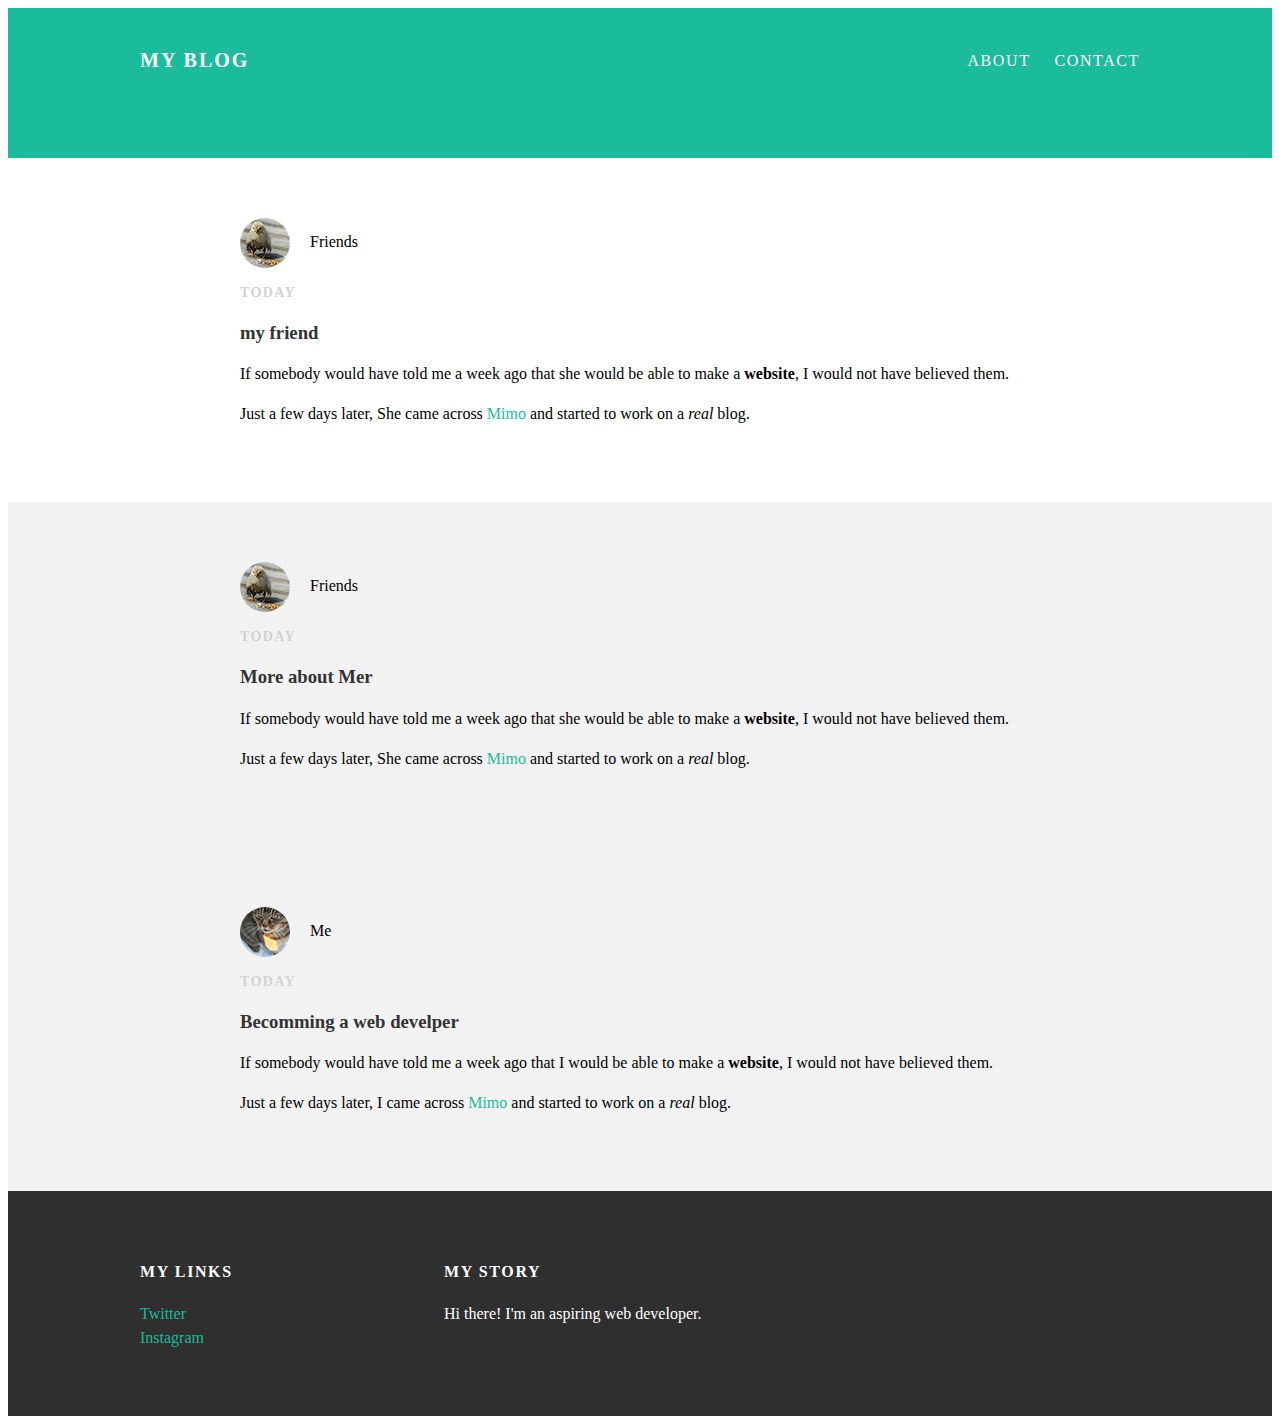
<file: index.html>
<!DOCTYPE html>
<html>
  <head>
    <title>My Blog</title>
    <link rel="stylesheet" type="text/css" href="styles.css">
  </head>

  <body>

    <div id="header">
    <div class="container">
    <a id="header-title" href="index.html">My Blog</a>
  <ul id="header-nav">
  <li><a href="about.html">About</a></li>
  <li><a href="mailto:fraochie@gmail.com">Contact</a></li>
</ul>
</div>
  </div>

    <div id="content">
      
           <div class="post-container">
      <div class="post">
      <div class="post-author">
      <img src="two.png">
    <span>Friends</span>
  </div>
  <p class="post-date">Today</p>
  <h3>my friend</h3>
  <div class="post-content">
    <p>If somebody would have told me a week ago that she would be able to make a <strong>website</strong>, I would not have believed them.</p>
    <p>Just a few days later, She came across <a href="https://getmimo.com">Mimo</a> and started to work on a <em>real</em> blog.</p>
    </div>
    </div>
             
             

      <div class="post-container">
      <div class="post">
      <div class="post-author">
      <img src="two.png">
    <span>Friends</span>
  </div>
  <p class="post-date">Today</p>
  <h3>More about Mer</h3>
  <div class="post-content">
    <p>If somebody would have told me a week ago that she would be able to make a <strong>website</strong>, I would not have believed them.</p>
    <p>Just a few days later, She came across <a href="https://getmimo.com">Mimo</a> and started to work on a <em>real</em> blog.</p>
    </div>
    </div>


    <div class="post-container">
    <div class="post">
    <div class="post-author">
    <img src="one.png">
  <span>Me</span>
</div>
<p class="post-date">Today</p>
<h3>Becomming a web develper</h3>
<div class="post-content">
  <p>If somebody would have told me a week ago that I would be able to make a <strong>website</strong>, I would not have believed them.</p>
  <p>Just a few days later, I came across <a href="https://getmimo.com">Mimo</a> and started to work on a <em>real</em> blog.</p>
  </div>
  </div>


    </div>

    <div id="footer">
  <div class="container">
  <div class="column">
  <h4>My Links</h4>
<p>
<a href="https://twitter.com/me">Twitter</a>
<br>
<a href="https://instagram.com/me">Instagram</a>

</p>
</div>

<div class="column">
<h4>My Story</h4>
<p>Hi there! I'm an aspiring web developer.</p>

</div>

</div>
</div>

  </body>
</html>
</file>
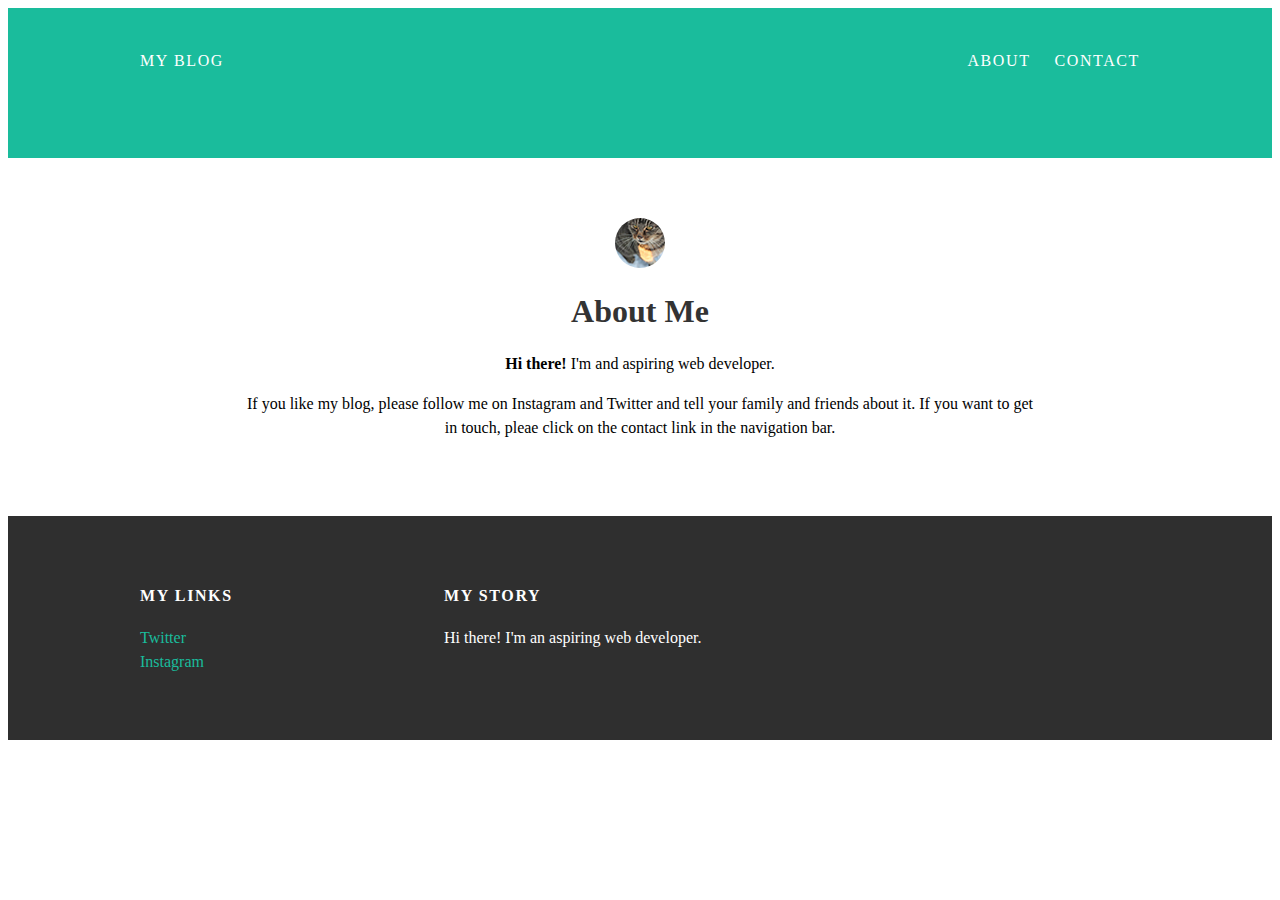
<file: about.html>
<!DOCTYPE html>
<html>
  <head>
    <title>My Blog</title>
    <link rel="stylesheet" type="text/css" href="styles.css">
  </head>
  <body>
    <div id="header">
    <div class="container">
    <a href="index.html">My Blog</a>
    <ul id="header-nav">
    <li><a href="about.html">About</a></li>
    <li><a href="mailto:fraochie@gmail.com">Contact</a></li>
  </ul>
</div>
  </div>

    <div id="content">
    <div class="container">
    <div class="about">
    <div class="about-author">
    <img src="one.png">
</div>
<h1 class="about-title">About Me</h1>

<div class="about-content">

  <p><strong>Hi there! </strong>I'm and aspiring web developer.</p>
  <p>If you like my blog, please follow me on Instagram and Twitter and tell your family and friends about it.
    If you want to get in touch, pleae click on the contact link in the navigation bar.</p>
  </div> <!-- about content -->
</div> <!-- about -->
</div> <!-- container -->
</div> <!-- content -->

    <div id="footer">
  <div class="container">
  <div class="column">
  <h4>My Links</h4>
<p>
<a href="https://twitter.com/me">Twitter</a>
<br>
<a href="https://instagram.com/me">Instagram</a>
</p>
</div>

<div class="column">
<h4>My Story</h4>
<p>Hi there! I'm an aspiring web developer.</p>

</div>

</div>
</div>

  </body>
</html>
</file>
<file: styles.css>
@@import url(http://fonts.googleaps.com/css?family=Montserrat:400, 700);

body {
  color: #555;
  margin: 0;

  font-family: 'Montserrat', sans-serif;
}

#header {
  background-color: #1abc9c;
  height: 150px;
  line-height: 105px;
}

#header a {
  color: white;
  text-decoration: none;
  text-transform: uppercase;
  letter-spacing: 0.1em;
}

#header a:hover {
  color: #222;
}
#header-title {
  display: block;
  float: left;

  font-size: 20px;
  font-weight: bold;
}

#header-nav {
  display: block;
  float: right;
}

#header-nav li{
  display: inline;
  padding-left: 20px
}

#header-nav {
  display: block;
  float: right;
  margin-top: 0;
}

.container {
  max-width: 1000px;
  margin: 0 auto;
}

a {
  color: #1abc9c;
  text-decoration: none;
}
a:hover {
  color: #F6A623;
}

.post {
  max-width: 800px;
  margin: 0 auto;
  padding: 60px 0;
}

.post-container:nth-child(even) {
  background-color: #f2f2f2;
}

.post, .about {
  max-width: 800px;
  margin: 0 auto;
  padding: 60px 0;
}

.post-author img, .about-author img {
  border-radius: 50%;
}

.post-author img {
  width: 50px;
  height: 50px;
  vertical-align: middle;
}

.post-author span {
  margin-left: 16px;
}

.post-date {
  color: #D2D2D2;

  font-size: 14px;
  font-weight: bold;

  text-transform: uppercase;
  letter-spacing: 0.1em
}

h1, h2, h3, h4 {
  color: #333;
}

p {
  line-height: 1.5;
}

#footer {
  background-color: #2f2f2f;
  padding: 50px 0;
}

#footer h4 {
  color: white;
  text-transform: uppercase;
  letter-spacing: 0.1em;
}

#footer p {
  color: white;
}

.column{
  min-width: 300px;
  display: inline-block;
  vertical-align: top;
}

.about {
  text-align: center;
}
</file>
